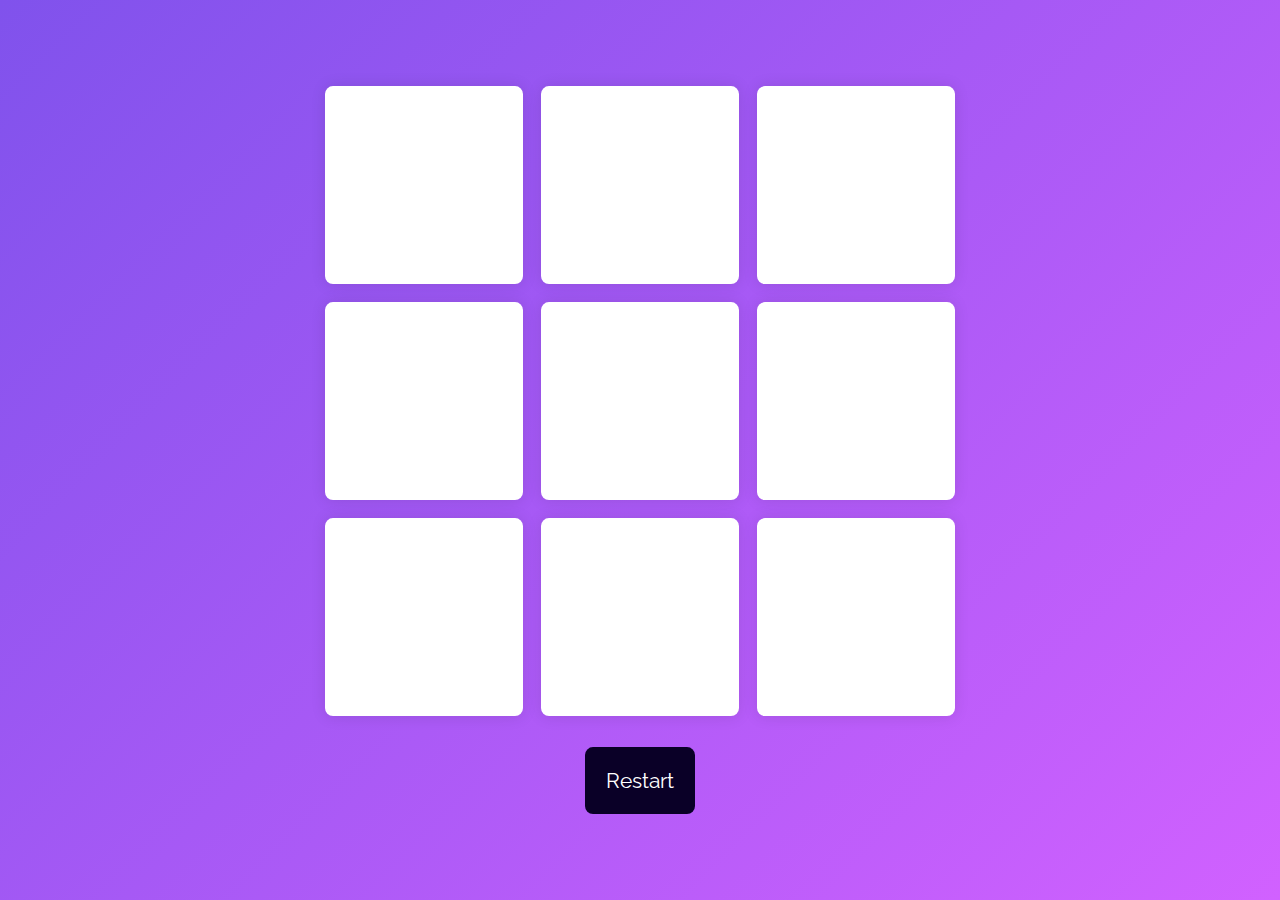
<file: tic tac toe/index.html>
<!DOCTYPE html>
<html lang="en">
    <meta name="viewport" content="width=device-width, initial-scale=1.0">
    <title>Tic Tac Toe</title>
    <!-- Google Fonts -->
    <link href="https://fonts.googleapis.com/css2?family=Raleway:wght@700&display=swap" rel="stylesheet">
    <!-- Stylesheet -->
    <link rel="stylesheet" href="style.css">
</head>
<body>
   <div class="wrapper">
       <div class="container">
           <button class="button-option"></button>
           <button class="button-option"></button>
           <button class="button-option"></button>
           <button class="button-option"></button>
           <button class="button-option"></button>
           <button class="button-option"></button>
           <button class="button-option"></button>
           <button class="button-option"></button>
           <button class="button-option"></button>
       </div>
       <button id="restart">Restart</button>
   </div>

   <div class="popup hide">
       <p id="message">Sample Message</p>
       <button id="new-game">New Game</button>
   </div>
   
    <!-- Script -->
    <script src="script.js"></script>
</body>
</html>
</file>
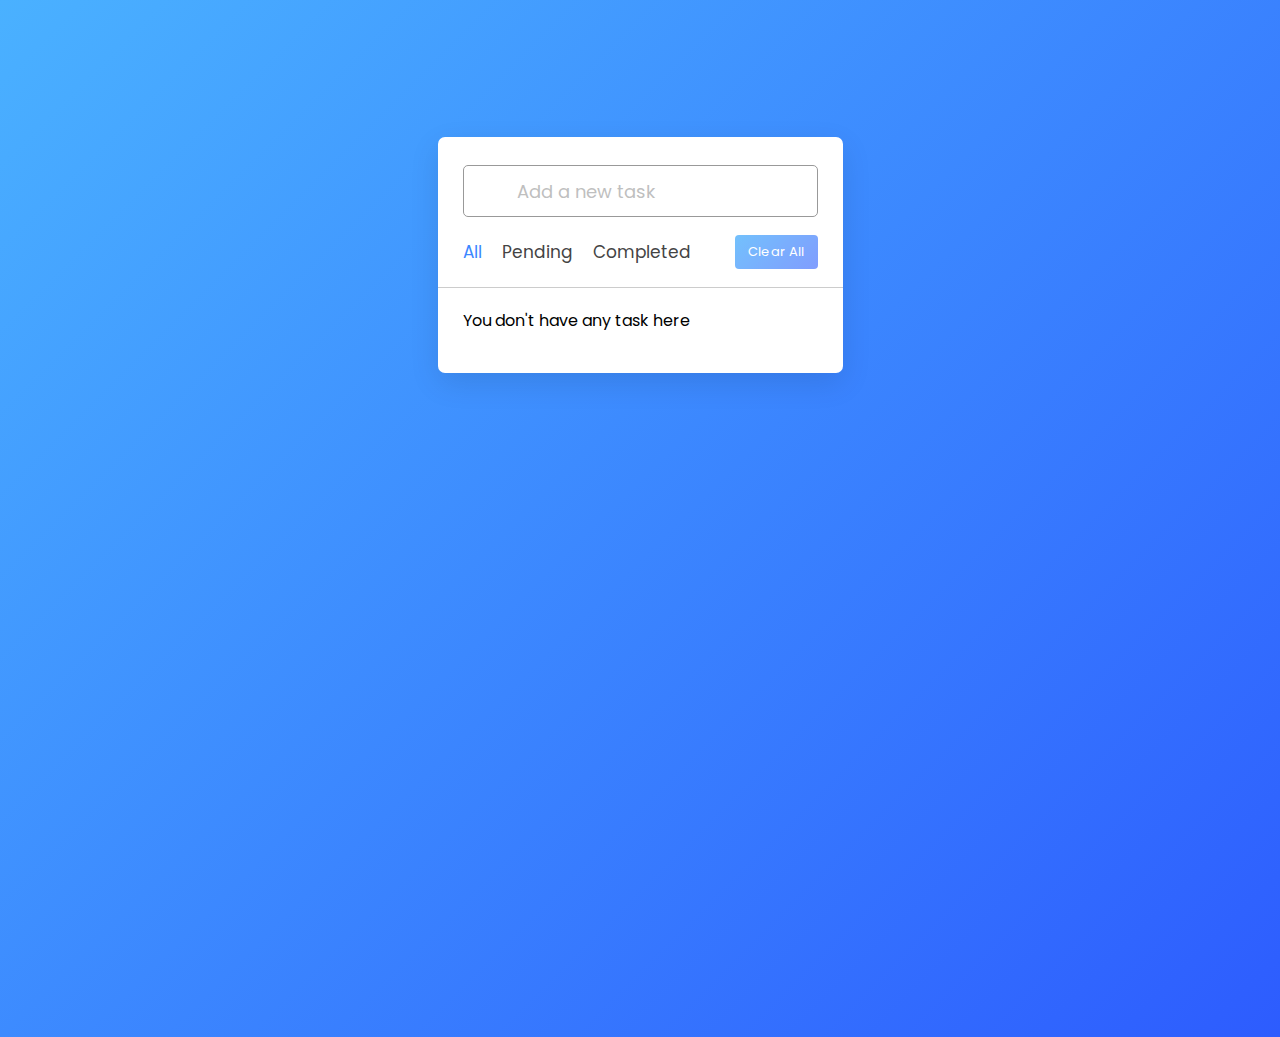
<file: to do list/index.html>
<!DOCTYPE html>
<!-- Coding By CodingNepal - youtube.com/codingnepal -->
<html lang="en" dir="ltr">
  <head>
    <meta charset="utf-8">  
    <title>Todo List </title>
    <link rel="stylesheet" href="style.css">
    <meta name="viewport" content="width=device-width, initial-scale=1.0">
    <!-- Iconscout Link For Icons -->
    <link rel="stylesheet" href="https://unicons.iconscout.com/release/v4.0.0/css/line.css">
  </head>
  <body>
    <div class="wrapper">
      <div class="task-input">
       
        <input type="text" placeholder="Add a new task">
      </div>
      <div class="controls">
        <div class="filters">
          <span class="active" id="all">All</span>
          <span id="pending">Pending</span>
          <span id="completed">Completed</span>
        </div>
        <button class="clear-btn">Clear All</button>
      </div>
      <ul class="task-box"></ul>
    </div>

    <script src="script.js"></script>

  </body>
</html>
</file>
<file: tic tac toe/style.css>
* {
  padding: 0;
  margin: 0;
  box-sizing: border-box;
  font-family: "Raleway", sans-serif;
}
body {
  height: 100vh;
  background: linear-gradient(135deg, #8052ec, #d161ff);
}
html {
  font-size: 16px;
}
.wrapper {
  position: absolute;
  transform: translate(-50%, -50%);
  top: 50%;
  left: 50%;
}
.container {
  width: 70vmin;
  height: 70vmin;
  display: flex;
  flex-wrap: wrap;
  gap: 2vmin;
}
.button-option {
  background: #ffffff;
  height: 22vmin;
  width: 22vmin;
  border: none;
  border-radius: 8px;
  font-size: 12vmin;
  color: #d161ff;
  box-shadow: 0 0 15px rgba(0, 0, 0, 0.1);
}
#restart {
  font-size: 1.3em;
  padding: 1em;
  border-radius: 8px;
  background-color: #0a0027;
  color: #ffffff;
  border: none;
  position: relative;
  margin: 1.5em auto 0 auto;
  display: block;
}
.popup {
  background: linear-gradient(135deg, #8052ec, #d161ff);
  height: 100%;
  width: 100%;
  position: absolute;
  display: flex;
  z-index: 2;
  align-items: center;
  justify-content: center;
  flex-direction: column;
  gap: 1em;
  font-size: 12vmin;
}
#new-game {
  font-size: 0.6em;
  padding: 0.5em 1em;
  background-color: #0a0027;
  color: #ffffff;
  border-radius: 0.2em;
  border: none;
}
#message {
  color: #ffffff;
  text-align: center;
  font-size: 1em;
}
.popup.hide {
  display: none;
}
</file>
<file: to do list/style.css>
/* Import Google Font - Poppins */
@import url('https://fonts.googleapis.com/css2?family=Poppins:wght@400;500;600;700&display=swap');
*{
  margin: 0;
  padding: 0;
  box-sizing: border-box;
  font-family: 'Poppins', sans-serif;
}
body{
  width: 100%;
  height: 100vh;
  overflow: hidden;
  background: linear-gradient(135deg, #4AB1FF, #2D5CFE);
}
::selection{
  color: #fff;
  background: #3C87FF;
}
.wrapper{
  max-width: 405px;
  padding: 28px 0 30px;
  margin: 137px auto;
  background: #fff;
  border-radius: 7px;
  box-shadow: 0 10px 30px rgba(0,0,0,0.1);
}
.task-input{
  height: 52px;
  padding: 0 25px;
  position: relative;
}
.task-input img{
  top: 50%;
  position: absolute;
  transform: translate(17px, -50%);
}
.task-input input{
  height: 100%;
  width: 100%;
  outline: none;
  font-size: 18px;
  border-radius: 5px;
  padding: 0 20px 0 53px;
  border: 1px solid #999;
}
.task-input input:focus,
.task-input input.active{
  padding-left: 52px;
  border: 2px solid #3C87FF;
}
.task-input input::placeholder{
  color: #bfbfbf;
}
.controls, li{
  display: flex;
  align-items: center;
  justify-content: space-between;
}
.controls{
  padding: 18px 25px;
  border-bottom: 1px solid #ccc;
}
.filters span{
  margin: 0 8px;
  font-size: 17px;
  color: #444444;
  cursor: pointer;
}
.filters span:first-child{
  margin-left: 0;
}
.filters span.active{
  color: #3C87FF;
}
.controls .clear-btn{
  border: none;
  opacity: 0.6;
  outline: none;
  color: #fff;
  cursor: pointer;
  font-size: 13px;
  padding: 7px 13px;
  border-radius: 4px;
  letter-spacing: 0.3px;
  pointer-events: none;
  transition: transform 0.25s ease;
  background: linear-gradient(135deg, #1798fb 0%, #2D5CFE 100%);
}
.clear-btn.active{
  opacity: 0.9;
  pointer-events: auto;
}
.clear-btn:active{
  transform: scale(0.93);
}
.task-box{
  margin-top: 20px;
  margin-right: 5px;
  padding: 0 20px 10px 25px;
}
.task-box.overflow{
  overflow-y: auto;
  max-height: 300px;
}
.task-box::-webkit-scrollbar{
  width: 5px;
}
.task-box::-webkit-scrollbar-track{
  background: #f1f1f1;
  border-radius: 25px;
}
.task-box::-webkit-scrollbar-thumb{
  background: #e6e6e6;
  border-radius: 25px;
}
.task-box .task{
  list-style: none;
  font-size: 17px;
  margin-bottom: 18px;
  padding-bottom: 16px;
  align-items: flex-start;
  border-bottom: 1px solid #ccc;
}
.task-box .task:last-child{
  margin-bottom: 0;
  border-bottom: 0;
  padding-bottom: 0;
}
.task-box .task label{
  display: flex;
  align-items: flex-start;
}
.task label input{
  margin-top: 7px;
  accent-color: #3C87FF;
}
.task label p{
  user-select: none;
  margin-left: 12px;
  word-wrap: break-word;
}
.task label p.checked{
  text-decoration: line-through;
}
.task-box .settings{
  position: relative;
}
.settings :where(i, li){
  cursor: pointer;
}
.settings .task-menu{
  z-index: 10;
  right: -5px;
  bottom: -65px;
  padding: 5px 0;
  background: #fff;
  position: absolute;
  border-radius: 4px;
  transform: scale(0);
  transform-origin: top right;
  box-shadow: 0 0 6px rgba(0,0,0,0.15);
  transition: transform 0.2s ease;
}
.task-box .task:last-child .task-menu{
  bottom: 0;
  transform-origin: bottom right;
}
.task-box .task:first-child .task-menu{
  bottom: -65px;
  transform-origin: top right;
}
.task-menu.show{
  transform: scale(1);
}
.task-menu li{
  height: 25px;
  font-size: 16px;
  margin-bottom: 2px;
  padding: 17px 15px;
  cursor: pointer;
  justify-content: flex-start;
}
.task-menu li:last-child{
  margin-bottom: 0;
}
.settings li:hover{
  background: #f5f5f5;
}
.settings li i{
  padding-right: 8px;
}

@media (max-width: 400px) {
  body{
    padding: 0 10px;
  }
  .wrapper {
    padding: 20px 0;
  }
  .filters span{
    margin: 0 5px;
  }
  .task-input{
    padding: 0 20px;
  }
  .controls{
    padding: 18px 20px;
  }
  .task-box{
    margin-top: 20px;
    margin-right: 5px;
    padding: 0 15px 10px 20px;
  }
  .task label input{
    margin-top: 4px;
  }
}
</file>
